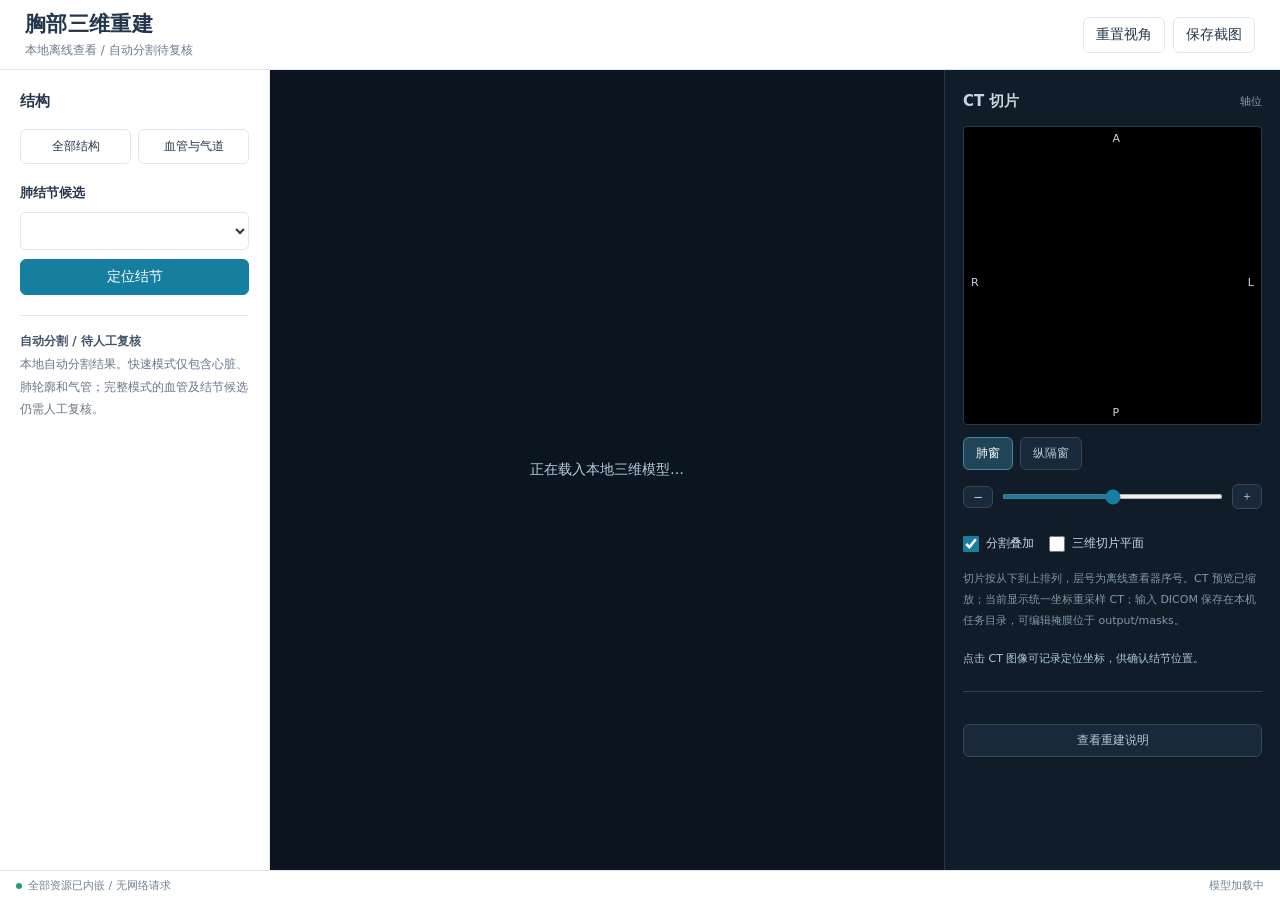
<file: workbench/assets/viewer.template.html>
<!doctype html>
<html lang="zh-CN">
<head>
<meta charset="utf-8">
<meta name="viewport" content="width=device-width,initial-scale=1">
<meta http-equiv="Content-Security-Policy" content="default-src 'none'; script-src 'unsafe-inline'; style-src 'unsafe-inline'; img-src data: blob:; connect-src 'none'; font-src 'none'; worker-src 'none'; base-uri 'none'; form-action 'none'">
<title>胸部三维重建 / 离线查看</title>
<style>
:root{font-family:"Microsoft YaHei UI","Microsoft YaHei",system-ui,sans-serif;color:#24364b;font-size:14px;--accent:#167e9f;--line:#e2e8ee;--muted:#6c7b8e;--navy:#0b1520}
*{box-sizing:border-box}body{margin:0;background:#f5f7fa;height:100vh;display:grid;grid-template-rows:70px minmax(0,1fr) 30px;overflow:hidden}button,input,select{font:inherit}button{border:1px solid var(--line);border-radius:6px;background:white;padding:8px 12px;color:inherit;cursor:pointer;transition:background .15s}button:hover{background:#eaf2f6}button:focus-visible,input:focus-visible,select:focus-visible{outline:2px solid #218ead;outline-offset:3px}button.active{background:#e7f4f8;border-color:#9dcbd9;color:#136982}button.primary{background:var(--accent);border-color:var(--accent);color:white}button.primary:hover{background:#11667f}button:disabled{opacity:.45;cursor:default}input[type=checkbox]{accent-color:var(--accent);width:16px;height:16px;cursor:pointer;margin:0}input[type=range]{accent-color:var(--accent);width:100%;margin:9px 0;height:5px;cursor:pointer}select{max-width:100%;width:100%;padding:9px 8px;border:1px solid var(--line);border-radius:5px;color:inherit;background:#fff}
header{display:flex;align-items:center;justify-content:space-between;padding:0 25px;border-bottom:1px solid var(--line);gap:12px;background:white}h1{font-size:21px;line-height:1.4;letter-spacing:.3px;margin:0;font-weight:650}.sub{font-size:12px;color:var(--muted);margin-top:3px}.header-actions{display:flex;gap:8px}main{display:grid;grid-template-columns:270px minmax(280px,1fr) 336px;min-height:0}aside{background:white;overflow:auto;padding:22px 20px;border-right:1px solid var(--line)}h2{font-size:15px;margin:0 0 17px;font-weight:650}h3{font-size:13px;margin:20px 0 10px;font-weight:650}.layer{padding:13px 0 12px;border-bottom:1px solid #eef1f5}.layer-top{display:flex;align-items:center;gap:9px}.layer-title{flex:1;font-size:13px;cursor:pointer;line-height:1.4}.dot{width:8px;height:8px;border-radius:50%;flex:none}.layer-value{font-size:11px;color:var(--muted);width:33px;text-align:right;font-variant-numeric:tabular-nums}.layer-range{padding-left:25px}.layer small{display:block;font-size:11px;color:var(--muted);padding:0 0 2px 25px}.preset-row{display:grid;grid-template-columns:1fr 1fr;gap:7px;margin-top:18px}.preset-row button{font-size:12px;padding:8px 5px}.focus-control{width:100%;margin-top:9px}.notice{font-size:12px;line-height:1.9;color:#66758a;border-top:1px solid var(--line);padding-top:14px;margin-top:20px}.notice strong{color:#425369;font-weight:600}.source-info{font-size:11px;color:#7b8796;line-height:1.8;margin-top:12px}.stage{position:relative;background:var(--navy);min-width:0;overflow:hidden}.render-host{position:absolute;inset:0}.render-host canvas{display:block;width:100%;height:100%;touch-action:none}.stage-toolbar{position:absolute;top:18px;left:18px;display:flex;gap:5px;z-index:2;flex-wrap:wrap;padding-right:10px}.stage-toolbar button{color:#bdcbd9;background:#142330;border-color:#30414f;font-size:12px;padding:7px 12px}.stage-toolbar button:hover,.stage-toolbar button.active{background:#243d4d;color:white;border-color:#6e98aa}.view-hint{position:absolute;left:20px;bottom:98px;color:#7891a4;font-size:11px;pointer-events:none}.picked{position:absolute;top:66px;left:20px;font-size:12px;color:#d2e3ec;pointer-events:none}.stage-bottom{position:absolute;bottom:18px;left:18px;right:18px;background:rgba(18,34,47,.94);border:1px solid #2d4151;border-radius:7px;padding:12px 15px;color:#b9c9d6;z-index:2;display:grid;grid-template-columns:auto 1fr auto;gap:14px;align-items:center;font-size:12px}.stage-bottom label{display:flex;align-items:center;gap:8px;white-space:nowrap}.stage-bottom output{font-variant-numeric:tabular-nums;min-width:58px;text-align:right}.stage-bottom input[type=range]{accent-color:#3aabc5}.axis{position:absolute;bottom:110px;right:17px;width:90px;height:90px;pointer-events:none}.loading{position:absolute;inset:0;display:flex;align-items:center;justify-content:center;color:#bacddc;background:var(--navy);z-index:3;font-size:14px}.loading.hidden{display:none}.loading.error{padding:40px;line-height:2}.ct-pane{background:#101c28;color:#c8d5df;overflow:auto;padding:22px 18px;border-left:1px solid #253442}.ct-head{display:flex;align-items:center;justify-content:space-between;margin-bottom:15px}.ct-head h2{margin:0}.ct-head span{font-size:11px;color:#8599aa}.ct-image-wrap{position:relative;background:#000;aspect-ratio:1;width:100%;border:1px solid #263b4b;border-radius:4px;overflow:hidden}.ct-image-wrap canvas{width:100%;height:100%;display:block}.direction{position:absolute;font-size:11px;color:#c9d5df;pointer-events:none}.dir-r{top:50%;left:7px}.dir-l{top:50%;right:7px}.dir-a{top:5px;left:50%}.dir-p{bottom:5px;left:50%}.window-buttons{display:flex;gap:7px;margin:12px 0}.ct-pane button{background:#182a39;color:#b7cad8;border-color:#334956;padding:7px 12px;font-size:12px}.ct-pane button:hover,.ct-pane button.active{background:#204558;color:#fff;border-color:#45839b}.ct-slider{display:grid;grid-template-columns:30px 1fr 30px;align-items:center;gap:9px;margin-top:14px}.ct-slider button{padding:3px 0}.slice-labels{display:flex;justify-content:space-between;margin-top:7px;font-size:11px;color:#90a4b5;font-variant-numeric:tabular-nums}.ct-options{display:flex;gap:15px;flex-wrap:wrap;font-size:12px;margin-top:19px}.ct-options label{display:flex;gap:7px;align-items:center}.ct-caption{font-size:11px;line-height:1.9;color:#8097aa;margin-top:17px}.candidate-info{margin-top:21px;padding-top:16px;border-top:1px solid #304251;font-size:12px;line-height:1.9;color:#a3bac9}.candidate-info strong{font-size:13px;color:#5ee8b1;font-weight:500}.details-button{width:100%;margin-top:16px}.modal{position:fixed;inset:0;background:rgba(0,0,0,.58);display:flex;align-items:center;justify-content:center;z-index:10;padding:20px}.modal[hidden]{display:none}.modal-content{background:white;width:650px;max-width:100%;max-height:85vh;overflow:auto;padding:27px 30px;border-radius:9px;line-height:1.9}.modal-content h2{margin-bottom:10px;font-size:19px}.modal-content p{font-size:13px;color:#53667b}.modal-content .close{float:right}.modal-content a{color:var(--accent)}footer{display:flex;align-items:center;justify-content:space-between;border-top:1px solid var(--line);padding:0 16px;background:white;color:#748395;font-size:11px;gap:10px}.status-dot{width:6px;height:6px;display:inline-block;border-radius:50%;background:#239d80;margin-right:6px}#toast{position:fixed;bottom:50px;left:50%;transform:translateX(-50%);background:#fff;color:#24364b;padding:11px 18px;border:1px solid #d5e0e7;border-radius:7px;box-shadow:0 5px 25px #0003;z-index:20;font-size:13px;display:none}.mobile-title{display:none}
@media(max-width:1100px){main{grid-template-columns:230px minmax(260px,1fr) 280px}aside{padding:18px 15px}.ct-pane{padding:20px 13px}.stage-toolbar{top:13px;left:12px}.stage-toolbar button{padding:7px 9px}.view-hint{max-width:180px;line-height:1.7}.stage-bottom{left:10px;right:10px;gap:8px;padding:12px 10px}}
@media(max-width:800px){body{height:auto;min-height:100vh;overflow:auto;display:block}header{height:74px;padding:0 16px}h1{font-size:18px}.sub{font-size:11px}.header-actions button{font-size:11px;padding:7px 9px}main{display:flex;flex-direction:column}.stage{order:0;height:65vh;min-height:430px}aside{order:1;border-right:0;padding:20px 18px;display:grid;grid-template-columns:1fr 1fr;column-gap:22px;overflow:visible}aside h2,aside .notice,aside .source-info{grid-column:1/-1}#layers{grid-column:1/-1;display:grid;grid-template-columns:1fr 1fr;column-gap:22px}.preset-row{align-self:end}.focus-section{margin-top:0}.notice{margin-top:18px}.ct-pane{order:2;padding:23px max(18px,calc((100vw - 440px)/2));overflow:visible}.ct-image-wrap{max-width:440px;margin:auto}.ct-head,.ct-slider,.slice-labels,.window-buttons,.ct-options,.candidate-info,.ct-caption,.details-button{max-width:440px;margin-left:auto;margin-right:auto}footer{min-height:45px;padding:10px 15px;flex-wrap:wrap}#axis{bottom:105px}.view-hint{bottom:95px}.stage-bottom{bottom:15px}.focus-section h3{margin-top:18px}.modal-content{padding:20px}.modal-content h2{font-size:17px}}
@media(prefers-reduced-motion:reduce){button{transition:none}}
</style>
<link rel="icon" href="data:,"></head>
<body>
<header><div><h1>胸部三维重建</h1><div class="sub">本地离线查看 / 自动分割待复核</div></div><div class="header-actions"><button id="reset">重置视角</button><button id="capture">保存截图</button></div></header>
<main>
<aside aria-label="结构控制">
 <h2>结构</h2><div id="layers"></div>
 <div class="preset-row"><button id="allPreset">全部结构</button><button id="vesselPreset">血管与气道</button></div>
 <div class="focus-section"><h3>肺结节候选</h3><select id="noduleSelect" aria-label="肺结节候选"></select><button id="focus" class="primary focus-control">定位结节</button></div>
 <div class="notice"><strong>自动分割 / 待人工复核</strong><br><span id="noticeDetail">本地自动分割结果。快速模式仅包含心脏、肺轮廓和气管；完整模式的血管及结节候选仍需人工复核。</span></div>
 <div class="source-info" id="sourceInfo"></div>
</aside>
<section class="stage" aria-label="交互式三维视图">
 <div class="render-host" id="renderHost"></div><div class="loading" id="loading">正在载入本地三维模型…</div>
 <div class="stage-toolbar"><button class="active" data-view="anterior">前面</button><button data-view="posterior">后面</button><button data-view="right">右侧</button><button data-view="superior">顶部</button></div>
 <div id="picked" class="picked"></div><div class="view-hint">拖动旋转 / 滚轮缩放 / 右键平移<br>点击模型查看结构名称</div><canvas id="axis" class="axis" width="180" height="180" aria-label="RAS方向指示"></canvas>
 <div class="stage-bottom"><label><input type="checkbox" id="clip">剖切上方</label><input type="range" id="clipRange" aria-label="剖切层位置"><output id="clipLabel"></output></div>
</section>
<section class="ct-pane" aria-label="CT重采样切片对照">
 <div class="ct-head"><h2>CT 切片</h2><span>轴位</span></div>
 <div class="ct-image-wrap"><canvas id="ctCanvas" width="384" height="384"></canvas><span class="direction dir-r">R</span><span class="direction dir-l">L</span><span class="direction dir-a">A</span><span class="direction dir-p">P</span></div>
 <div class="window-buttons"><button class="active" data-window="lung">肺窗</button><button data-window="soft">纵隔窗</button></div>
 <div class="ct-slider"><button id="prevSlice" aria-label="前一层">−</button><input type="range" id="sliceRange" aria-label="CT切片层号"><button id="nextSlice" aria-label="后一层">＋</button></div>
 <div class="slice-labels"><span id="sliceLabel"></span><span id="zLabel"></span></div>
 <div class="ct-options"><label><input type="checkbox" id="overlay" checked>分割叠加</label><label><input type="checkbox" id="ctPlane">三维切片平面</label></div>
 <div class="ct-caption">切片按从下到上排列，层号为离线查看器序号。CT 预览已缩放；当前显示统一坐标重采样 CT；输入 DICOM 保存在本机任务目录，可编辑掩膜位于 output/masks。</div>
 <div class="ct-caption" id="pointReadout" style="color:#afcbd9;user-select:text">点击 CT 图像可记录定位坐标，供确认结节位置。</div>
 <div class="candidate-info" id="candidateInfo"></div><button id="about" class="details-button">查看重建说明</button>
</section>
</main>
<footer><span><span class="status-dot"></span>全部资源已内嵌 / 无网络请求</span><span id="footerInfo">模型加载中</span></footer><div id="toast" role="status"></div>
<div id="modal" class="modal" hidden role="dialog" aria-modal="true" aria-labelledby="modalTitle"><div class="modal-content"><button class="close" id="closeModal">关闭</button><h2 id="modalTitle">重建说明</h2><p>模型来源于指定 CT 序列的自动分割，在本地 Python/VTK 中生成封闭表面并导出。所有结构使用同一患者 RAS 毫米坐标系，未以示意模型替代原始影像。</p><p id="methodDetails"></p><p>气道显示腔内区域，不能代表完整管壁。肺轮廓仅用于空间参照。肺动静脉由专门模型分别预测，细小分支可能遗漏、断裂或误分；结节候选与边界均未经临床人工确认，不能仅凭该三维页面做诊断或制定手术方案。</p><p>CT 切片采用固定肺窗（窗宽 1500 / 窗位 −600 HU）与纵隔窗（窗宽 400 / 窗位 40 HU）生成有损缩放预览；本试用版不生成 MRB；可在 Slicer 中导入 output/CT.nii.gz 和 masks/ 掩膜复核。表面网格经过平滑与简化，外观尺寸可能与原始掩膜略有差异。</p><p>此 HTML 内嵌 three.js、OrbitControls、网格和全部切片预览，可直接双击打开，无需安装 Node.js、运行服务器或连接互联网。页面不保存姓名或证件号，但三维模型与 CT 仍属于个人医学影像，请妥善保管。</p><p>方法：<a href="https://github.com/wasserth/TotalSegmentator" target="_blank" rel="noreferrer">TotalSegmentator</a> / <a href="https://slicer.readthedocs.io/en/v5.12.0/" target="_blank" rel="noreferrer">3D Slicer</a> / three.js / OrbitControls（MIT 许可）。这些说明链接仅在主动点击时打开。</p></div></div>
<script>/*__THREE__*/</script>
<script>/*__ORBIT__*/</script>
<script id="sceneData" type="application/json">__SCENE_DATA__</script>
<script id="ctData" type="application/json">__CT_DATA__</script>
<script>
'use strict';
const D=JSON.parse(document.getElementById('sceneData').textContent), C=JSON.parse(document.getElementById('ctData').textContent);
const $=id=>document.getElementById(id),state={slice:Math.floor(C.count/2),window:'lung',nodule:0,view:'anterior',overlay:true};
const meshes=[],rows=new Map(),modelById=new Map(),colors={heart:[232,110,102],airways:[245,204,110],arteries:[64,156,247],veins:[247,87,117],nodules:[74,237,171],lungs:[165,199,209]};
let renderer,scene,camera,controls,root,ctPlane,clipPlane,center,modelBounds,drawVersion=0,planeTexture=null;
const imageCache=new Map(),axisCanvas=$('axis'),axisContext=axisCanvas.getContext('2d');
function toast(message){$('toast').textContent=message;$('toast').style.display='block';clearTimeout(toast.timer);toast.timer=setTimeout(()=>$('toast').style.display='none',3000)}
function decode(str,Type){const raw=atob(str),a=new Uint8Array(raw.length);for(let i=0;i<raw.length;i++)a[i]=raw.charCodeAt(i);return new Type(a.buffer)}
function selectedNodule(){return D.nodules[state.nodule]||null}
function makeLayers(){
 const order=['heart','airways','arteries','veins','nodules','lungs'];
 for(const group of order){const models=D.models.filter(m=>m.group===group);if(!models.length)continue;
  const title={heart:'心脏',airways:(models[0].name||'气道'),arteries:'肺动脉',veins:'肺静脉',nodules:'肺结节候选',lungs:'肺轮廓'}[group],color=colors[group];
  const row=document.createElement('div');row.className='layer';
  row.innerHTML=`<div class="layer-top"><input type="checkbox" id="visible-${group}" checked aria-label="显示${title}"><span class="dot" style="background:rgb(${color})"></span><label class="layer-title" for="visible-${group}">${title}</label><output class="layer-value">${Math.round(models[0].opacity*100)}%</output></div><div class="layer-range"><input type="range" min="0" max="100" value="${Math.round(models[0].opacity*100)}" aria-label="${title}透明度"></div>${group==='nodules'?'<small>候选位置与边界待确认</small>':''}`;
  $('layers').append(row);const check=row.querySelector('[type=checkbox]'),range=row.querySelector('[type=range]');rows.set(group,{check,range,row});
  check.addEventListener('change',()=>{for(const m of meshes.filter(m=>m.userData.group===group))m.visible=check.checked;drawSlice()});
  range.addEventListener('input',()=>{row.querySelector('output').textContent=range.value+'%';for(const m of meshes.filter(m=>m.userData.group===group)){m.material.opacity=Number(range.value)/100;m.material.depthWrite=Number(range.value)>98}drawSlice()});
 }
 if(D.nodules.length){D.nodules.forEach((n,i)=>{const o=new Option(`候选 ${i+1} / 第 ${n.slice_k_0based+1} 层`,String(i));$('noduleSelect').add(o)})}else{$('noduleSelect').add(new Option('本模式无可选候选',''));$('noduleSelect').disabled=true;$('focus').disabled=true}
 $('sourceInfo').textContent=`${C.count} 层 CT / 512 × 512\n像素间距 ${D.source_geometry.spacing_xyz_mm[0].toFixed(3)} mm / 层距 ${Number(D.source_geometry.spacing_xyz_mm[2].toFixed(3))} mm`;
 $('sourceInfo').style.whiteSpace='pre-line';
}
function makeScene(){
 renderer=new THREE.WebGLRenderer({antialias:true,alpha:false,preserveDrawingBuffer:true});renderer.setPixelRatio(Math.min(devicePixelRatio,1.75));renderer.setClearColor(0x0b1520,1);renderer.outputColorSpace=THREE.SRGBColorSpace;renderer.localClippingEnabled=true;
 $('renderHost').append(renderer.domElement);scene=new THREE.Scene();
 scene.add(new THREE.HemisphereLight(0xd8efff,0x354253,1.65));const key=new THREE.DirectionalLight(0xffffff,2.1);key.position.set(180,250,400);scene.add(key);const fill=new THREE.DirectionalLight(0xa8d8ff,1);fill.position.set(-260,-180,80);scene.add(fill);
 modelBounds=new THREE.Box3();for(const m of D.models){const b=m.bounds_ras;modelBounds.expandByPoint(new THREE.Vector3(b[0],b[2],b[4]));modelBounds.expandByPoint(new THREE.Vector3(b[1],b[3],b[5]))}center=modelBounds.getCenter(new THREE.Vector3());root=new THREE.Group();root.position.copy(center).multiplyScalar(-1);scene.add(root);
 camera=new THREE.PerspectiveCamera(37,1,.1,4000);camera.up.set(0,0,1);controls=new THREE.OrbitControls(camera,renderer.domElement);controls.enableDamping=true;controls.dampingFactor=.1;controls.minDistance=8;controls.maxDistance=1800;controls.addEventListener('start',()=>{state.view='free';document.querySelectorAll('[data-view]').forEach(b=>b.classList.remove('active'))});
 clipPlane=new THREE.Plane(new THREE.Vector3(0,0,-1),0);
 for(const item of D.models){const g=new THREE.BufferGeometry();g.setAttribute('position',new THREE.BufferAttribute(decode(item.positions,Float32Array),3));g.setAttribute('normal',new THREE.BufferAttribute(decode(item.normals,Float32Array),3));g.setIndex(new THREE.BufferAttribute(decode(item.indices,Uint32Array),1));g.computeBoundingSphere();
  const material=new THREE.MeshStandardMaterial({color:new THREE.Color(...item.color),roughness:.53,metalness:.04,transparent:true,opacity:item.opacity,side:THREE.DoubleSide,depthWrite:item.opacity>.98});
  const mesh=new THREE.Mesh(g,material);mesh.name=item.name;mesh.userData={id:item.id,group:item.group};mesh.renderOrder=item.group==='lungs'?5:item.group==='heart'?3:1;root.add(mesh);meshes.push(mesh);modelById.set(item.id,mesh)
 }
 const sp=D.source_geometry.spacing_xyz_mm,org=D.source_geometry.origin_lps_mm;const pg=new THREE.PlaneGeometry(sp[0]*511,sp[1]*511);ctPlane=new THREE.Mesh(pg,new THREE.MeshBasicMaterial({side:THREE.DoubleSide,transparent:true,opacity:.85,depthWrite:false}));ctPlane.position.set(-(org[0]+sp[0]*255.5),-(org[1]+sp[1]*255.5),org[2]);ctPlane.scale.x=-1;ctPlane.visible=false;ctPlane.renderOrder=4;root.add(ctPlane);
 const totalTriangles=D.models.reduce((v,m)=>v+m.triangles,0);$('footerInfo').textContent=`${D.models.length} 个表面 / ${Math.round(totalTriangles/1000)}k 三角面 / RAS / mm`;
 function resize(){const r=$('renderHost').getBoundingClientRect();renderer.setSize(r.width,r.height,false);camera.aspect=r.width/r.height;camera.updateProjectionMatrix();const fit=overviewDistance();if(controls.target.length()<5&&camera.position.distanceTo(controls.target)<fit)camera.position.sub(controls.target).setLength(fit).add(controls.target)}new ResizeObserver(resize).observe($('renderHost'));resize();setView('anterior');
 renderer.domElement.addEventListener('webglcontextlost',e=>{e.preventDefault();toast('三维显卡上下文已暂停，请刷新页面重新载入')});
 let pointerStart;renderer.domElement.addEventListener('pointerdown',e=>{pointerStart=[e.clientX,e.clientY]});renderer.domElement.addEventListener('pointerup',e=>{if(!pointerStart||Math.hypot(e.clientX-pointerStart[0],e.clientY-pointerStart[1])>5)return;const r=renderer.domElement.getBoundingClientRect(),p=new THREE.Vector2((e.clientX-r.left)/r.width*2-1,-(e.clientY-r.top)/r.height*2+1),ray=new THREE.Raycaster();ray.setFromCamera(p,camera);const hits=ray.intersectObjects(meshes.filter(m=>m.visible&&m.userData.group!=='lungs'));$('picked').textContent=hits.length?hits[0].object.name:''});
 function frame(){requestAnimationFrame(frame);controls.update();renderer.render(scene,camera);drawAxis()}frame();window.__viewer={scene,camera,controls,meshes,state,renderer,center};$('loading').classList.add('hidden');
}
function overviewDistance(){const size=modelBounds.getSize(new THREE.Vector3()),tanHalf=Math.tan(THREE.MathUtils.degToRad(camera.fov)/2);return Math.max(Math.max(size.x,size.y,size.z)*1.9,Math.max(size.x,size.y)/(2*tanHalf*camera.aspect)*1.12)}
function setView(view){state.view=view;const distance=overviewDistance();const direction={anterior:[.07,1,.09],posterior:[0,-1,.08],right:[1,0,.06],superior:[0,.005,1]}[view];camera.position.set(...direction).normalize().multiplyScalar(distance);controls.target.set(0,0,0);camera.lookAt(controls.target);controls.update();document.querySelectorAll('[data-view]').forEach(b=>b.classList.toggle('active',b.dataset.view===view));$('picked').textContent=''}
function drawAxis(){const c=axisContext;c.clearRect(0,0,180,180);const q=camera.quaternion.clone().invert();const axes=[['R',new THREE.Vector3(1,0,0),'#ed9390'],['A',new THREE.Vector3(0,1,0),'#8cd7ba'],['S',new THREE.Vector3(0,0,1),'#8cbcf0']];for(const [name,v,color] of axes){v.applyQuaternion(q);c.beginPath();c.moveTo(90,90);c.lineTo(90+v.x*49,90-v.y*49);c.strokeStyle=color;c.lineWidth=3;c.stroke();c.fillStyle=color;c.font='23px sans-serif';c.textAlign='center';c.textBaseline='middle';c.fillText(name,90+v.x*67,90-v.y*67)}}
async function getImage(kind,k){const key=kind+':'+k;if(imageCache.has(key))return imageCache.get(key);const promise=new Promise((resolve,reject)=>{const img=new Image();img.onload=()=>resolve(img);img.onerror=()=>reject(new Error('无法解码内嵌 CT 预览'));img.src='data:image/'+(kind==='labels'?'png':'jpeg')+';base64,'+C[kind][k]});imageCache.set(key,promise);if(imageCache.size>30){const oldest=imageCache.keys().next().value;imageCache.delete(oldest)}return promise}
async function drawSlice(){const version=++drawVersion,k=state.slice;try{const [img,labels]=await Promise.all([getImage(state.window,k),getImage('labels',k)]);if(version!==drawVersion)return;const canvas=$('ctCanvas'),ctx=canvas.getContext('2d');ctx.clearRect(0,0,384,384);ctx.drawImage(img,0,0,384,384);
 if($('overlay').checked){const oc=document.createElement('canvas');oc.width=oc.height=384;const cx=oc.getContext('2d');cx.drawImage(labels,0,0);const data=cx.getImageData(0,0,384,384),p=data.data;for(let i=0;i<p.length;i+=4){const label=p[i],group=C.labelGroups[String(label)],control=rows.get(group);if(!group||!control||!control.check.checked){p[i+3]=0;continue}const color=colors[group];p[i]=color[0];p[i+1]=color[1];p[i+2]=color[2];p[i+3]=group==='nodules'?190:group==='lungs'?12:92}cx.putImageData(data,0,0);ctx.drawImage(oc,0,0)}
 const n=selectedNodule();if(n){const radius=Math.max(...n.bbox_mm)/2/D.source_geometry.spacing_xyz_mm[2];if(Math.abs(k-n.slice_k_0based)<=radius+2){const x=n.center_ijk[0]/512*384,y=n.center_ijk[1]/512*384;ctx.strokeStyle='#65ffbb';ctx.lineWidth=1.4;ctx.beginPath();ctx.arc(x,y,Math.max(8,Math.max(n.bbox_mm[0],n.bbox_mm[1])/2/D.source_geometry.spacing_xyz_mm[0]/512*384+4),0,Math.PI*2);ctx.stroke()}}
 const z=D.source_geometry.origin_lps_mm[2]+k*D.source_geometry.spacing_xyz_mm[2];$('sliceLabel').textContent=`第 ${k+1} / ${C.count} 层`;$('zLabel').textContent=`Z ${z.toFixed(2)} mm`;$('clipLabel').textContent=`${k+1} / ${C.count}`;$('sliceRange').value=k;$('clipRange').value=k;
 if(state.point&&state.point.k===k){const p=state.point,x=p.i/512*384,y=p.j/512*384;ctx.strokeStyle='#fff';ctx.lineWidth=1;ctx.beginPath();ctx.moveTo(x-9,y);ctx.lineTo(x+9,y);ctx.moveTo(x,y-9);ctx.lineTo(x,y+9);ctx.stroke()}
 if(ctPlane){if(planeTexture)planeTexture.dispose();planeTexture=new THREE.Texture(img);planeTexture.colorSpace=THREE.SRGBColorSpace;planeTexture.needsUpdate=true;ctPlane.material.map=planeTexture;ctPlane.material.needsUpdate=true;ctPlane.position.z=z;clipPlane.constant=z-center.z;for(const m of meshes)m.material.clippingPlanes=$('clip').checked?[clipPlane]:[]}
 }catch(e){toast(e.message);console.error(e)}}
function focusNodule(){const n=selectedNodule();if(!n)return;state.slice=n.slice_k_0based;drawSlice();const target=new THREE.Vector3(...n.center_ras_mm).sub(center);controls.target.copy(target);camera.position.copy(target).add(new THREE.Vector3(24,105,24));camera.lookAt(target);controls.update();const nod=rows.get('nodules');if(nod){nod.check.checked=true;nod.check.dispatchEvent(new Event('change'))}$('picked').textContent=n.name+' / 待确认';updateCandidate()}
function updateCandidate(){const n=selectedNodule();$('candidateInfo').innerHTML=n?`<strong>${n.name}</strong><br>候选中心：第 ${n.slice_k_0based+1} 层<br>分割包围盒：${n.bbox_mm.map(v=>v.toFixed(1)).join(' × ')} mm<br><span style="color:#839bab">包围盒由自动掩膜计算，不代表临床径线。<br>位置与边界尚待人工确认。</span>`:'本结果未列出结节候选（可能未运行结节模型或无模型候选），不能据此排除病灶。'}
function preset(vessels){for(const [g,control] of rows){control.check.checked=vessels?!['heart','lungs'].includes(g):true;control.check.dispatchEvent(new Event('change'))}if(!vessels){for(const item of D.models){const control=rows.get(item.group);control.range.value=Math.round(item.opacity*100);control.range.dispatchEvent(new Event('input'))}}}
function setup(){makeLayers();makeScene();for(const id of ['sliceRange','clipRange']){$(id).min=0;$(id).max=C.count-1;$(id).step=1;$(id).addEventListener('input',e=>{state.slice=Number(e.target.value);drawSlice()})}
 $('prevSlice').onclick=()=>{state.slice=Math.max(0,state.slice-1);drawSlice()};$('nextSlice').onclick=()=>{state.slice=Math.min(C.count-1,state.slice+1);drawSlice()};$('ctCanvas').addEventListener('wheel',e=>{e.preventDefault();state.slice=THREE.MathUtils.clamp(state.slice+(e.deltaY>0?1:-1),0,C.count-1);drawSlice()},{passive:false});
 for(const b of document.querySelectorAll('[data-window]'))b.onclick=()=>{state.window=b.dataset.window;document.querySelectorAll('[data-window]').forEach(v=>v.classList.toggle('active',v===b));drawSlice()};
 for(const b of document.querySelectorAll('[data-view]'))b.onclick=()=>setView(b.dataset.view);
 $('ctCanvas').style.cursor='crosshair';$('ctCanvas').addEventListener('click',e=>{const rect=$('ctCanvas').getBoundingClientRect();const i=Math.max(0,Math.min(511,Math.round((e.clientX-rect.left)/rect.width*512))),j=Math.max(0,Math.min(511,Math.round((e.clientY-rect.top)/rect.height*512)));state.point={i,j,k:state.slice};$('pointReadout').textContent=`定位点（未分割）：第 ${state.slice+1} 层，I=${i}，J=${j}；重采样图 ${C.sourceFiles[state.slice]}。可将这组坐标用于确认目标。`;drawSlice()});
 $('overlay').onchange=drawSlice;$('clip').onchange=drawSlice;$('ctPlane').onchange=()=>{ctPlane.visible=$('ctPlane').checked;drawSlice()};$('noduleSelect').onchange=()=>{state.nodule=Number($('noduleSelect').value);updateCandidate();focusNodule()};$('focus').onclick=focusNodule;$('reset').onclick=()=>{setView('anterior');$('clip').checked=false;drawSlice()};$('allPreset').onclick=()=>preset(false);$('vesselPreset').onclick=()=>preset(true);
 $('capture').onclick=()=>{renderer.render(scene,camera);const a=document.createElement('a');a.download='胸部三维重建.png';a.href=renderer.domElement.toDataURL('image/png');a.click();toast('已请求浏览器保存 PNG 截图')};
 $('about').onclick=()=>{$('modal').hidden=false;$('closeModal').focus()};$('closeModal').onclick=()=>{$('modal').hidden=true;$('about').focus()};$('modal').onclick=e=>{if(e.target===$('modal'))$('closeModal').click()};document.addEventListener('keydown',e=>{if(e.key==='Escape')$('closeModal').click();if(['INPUT','SELECT'].includes(document.activeElement.tagName))return;if(e.key==='ArrowRight')$('nextSlice').click();if(e.key==='ArrowLeft')$('prevSlice').click()});
 $('methodDetails').textContent=D.method_summary;
 if(D.nodules.length)state.slice=D.nodules[0].slice_k_0based;updateCandidate();drawSlice();window.__viewerReady=true;
}
try{setup()}catch(e){$('loading').classList.add('error');$('loading').textContent='三维模型载入失败：'+e.message+'。请使用启用 WebGL 的桌面 Edge 或 Chrome 打开。';console.error(e);window.__viewerError=String(e)}
</script>
</body>
</html>
</file>
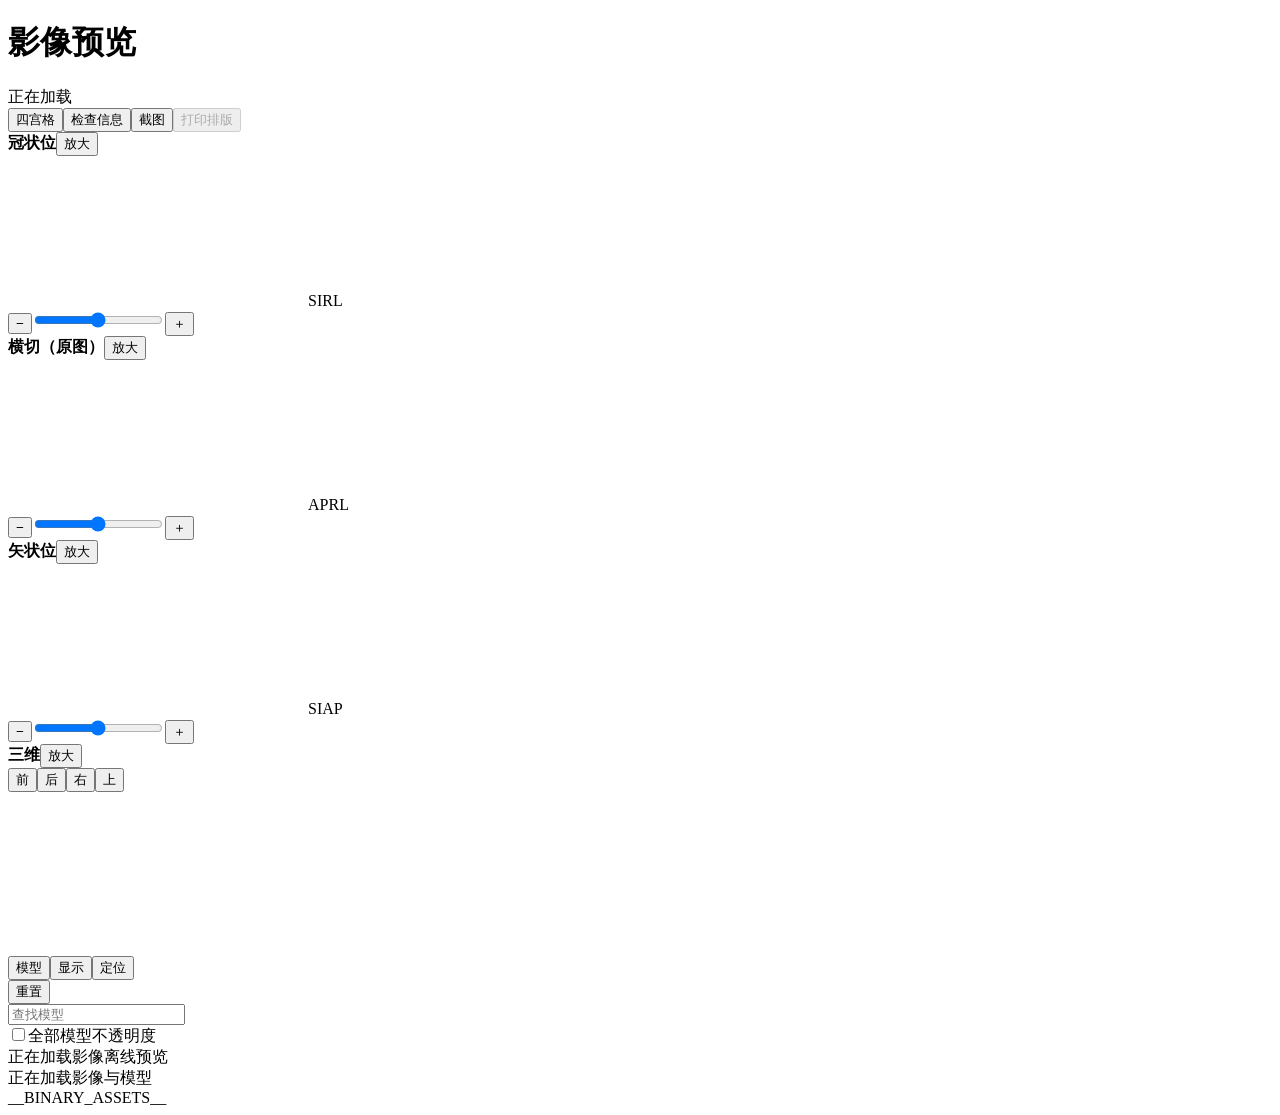
<file: workbench/assets/viewer.v2.template.html>
<!doctype html>
<html lang="zh-CN">
<head>
<meta charset="utf-8">
<meta name="viewport" content="width=device-width,initial-scale=1">
<meta http-equiv="Content-Security-Policy" content="default-src 'none'; script-src 'unsafe-inline'; style-src 'unsafe-inline'; img-src data: blob:; connect-src 'none'; font-src 'none'; worker-src 'none'; base-uri 'none'; form-action 'none'">
<link rel="icon" href="data:,">
<title>影像预览</title>
<style>__STYLE__</style>
</head>
<body>
<header>
 <h1>影像预览</h1><span id="summary">正在加载</span>
 <div class="header-actions"><button id="grid">四宫格</button><button id="about">检查信息</button><button id="capture">截图</button><button id="print-open" disabled>打印排版</button></div>
</header>
<main>
 <section id="workspace" aria-label="四宫格影像预览">
  <section class="panel" id="panel-coronal" data-view="coronal">
   <div class="panel-head"><strong>冠状位</strong><span class="position"></span><button class="expand" data-view="coronal" aria-label="放大冠状位">放大</button></div>
   <div class="image-host" title="滚轮翻层，右键拖动调窗"><canvas id="coronal" aria-label="冠状位图像"></canvas><span class="direction top">S</span><span class="direction bottom">I</span><span class="direction left">R</span><span class="direction right">L</span></div>
   <div class="slice-controls"><button class="prev" data-view="coronal" aria-label="冠状位前一层">−</button><input type="range" class="slice" data-view="coronal" aria-label="冠状位层面"><button class="next" data-view="coronal" aria-label="冠状位后一层">＋</button></div>
  </section>
  <section class="panel" id="panel-axial" data-view="axial">
   <div class="panel-head"><strong id="axial-title">横切（原图）</strong><span class="position"></span><button class="expand" data-view="axial" aria-label="放大横切原图">放大</button></div>
   <div class="image-host" title="滚轮翻层，右键拖动调窗"><canvas id="axial" aria-label="横切原图"></canvas><span class="direction top">A</span><span class="direction bottom">P</span><span class="direction left">R</span><span class="direction right">L</span></div>
   <div class="slice-controls"><button class="prev" data-view="axial" aria-label="横切前一层">−</button><input type="range" class="slice" data-view="axial" aria-label="横切原图层号"><button class="next" data-view="axial" aria-label="横切后一层">＋</button></div>
  </section>
  <section class="panel" id="panel-sagittal" data-view="sagittal">
   <div class="panel-head"><strong>矢状位</strong><span class="position"></span><button class="expand" data-view="sagittal" aria-label="放大矢状位">放大</button></div>
   <div class="image-host" title="滚轮翻层，右键拖动调窗"><canvas id="sagittal" aria-label="矢状位图像"></canvas><span class="direction top">S</span><span class="direction bottom">I</span><span class="direction left">A</span><span class="direction right">P</span></div>
   <div class="slice-controls"><button class="prev" data-view="sagittal" aria-label="矢状位前一层">−</button><input type="range" class="slice" data-view="sagittal" aria-label="矢状位层面"><button class="next" data-view="sagittal" aria-label="矢状位后一层">＋</button></div>
  </section>
  <section class="panel" id="panel-three" data-view="three">
   <div class="panel-head"><strong>三维</strong><span class="position" id="picked"></span><button class="expand" data-view="three" aria-label="放大三维">放大</button></div>
   <div id="renderHost" title="拖动旋转，滚轮缩放，右键平移"><div class="view-buttons"><button data-camera="anterior" title="前方视角">前</button><button data-camera="posterior" title="后方视角">后</button><button data-camera="right" title="右侧视角">右</button><button data-camera="superior" title="上方视角">上</button></div><canvas id="axis" width="160" height="160" aria-label="三维方向"></canvas></div>
  </section>
 </section>
 <aside aria-label="预览控制">
  <div class="control-bar"><div class="control-tabs" role="tablist" aria-label="预览控制分类"><button id="tab-models" role="tab" aria-selected="true" aria-controls="controls-models" data-controls="models">模型</button><button id="tab-display" role="tab" aria-selected="false" aria-controls="controls-display" data-controls="display" tabindex="-1">显示</button><button id="tab-position" role="tab" aria-selected="false" aria-controls="controls-position" data-controls="position" tabindex="-1">定位</button></div><button id="reset" class="quiet-button" title="重置视角与窗位">重置</button></div>
  <div class="control-feedback"><p id="render-notice" class="notice" role="status" hidden></p><button id="reload-three" hidden>重新加载预览</button></div>
  <div class="control-content">
   <section id="controls-models" role="tabpanel" aria-labelledby="tab-models">
    <input id="layer-search" type="search" placeholder="查找模型" aria-label="查找模型" autocomplete="off">
    <div class="layer-columns"><label><input id="layer-all" type="checkbox"><span id="layer-all-label">全部模型</span><output id="layer-count"></output></label><span>不透明度</span></div>
    <p id="models-status" class="notice" role="status" hidden></p><div id="layers"></div><p id="layer-empty" class="empty-state" hidden>未找到模型</p>
   </section>
   <section id="controls-display" role="tabpanel" aria-labelledby="tab-display" hidden>
    <section class="settings native-volume">
     <h2>三维显示</h2>
     <label class="field">显示方式<select id="ct-render-mode"><option value="surface">结构表面</option><option value="volume" selected>CT 容积渲染</option><option value="iso">CT 等值面</option></select></label>
     <div id="ct-volume-options">
      <div class="field-action"><label class="field">显示范围<select id="ct-scope"><option value="">全部影像</option></select></label><button id="ct-fit" title="适配当前显示范围">适配</button></div>
      <details class="advanced"><summary>灰度参数</summary><label class="field">灰度预设<select id="ct-preset"><option value="structures" disabled>按模型映射</option><option value="bone">骨骼</option><option value="soft">软组织</option><option value="vessels">血管</option><option value="airway">气道</option><option value="lung">肺组织</option><option value="nodule">低密度区域</option></select></label><div class="field-pair"><label class="field">阈值 HU<input id="ct-threshold" type="number" min="-1024" max="3000" value="220" step="10"></label><label class="field">映射宽度 HU<input id="ct-window" type="number" min="1" max="4000" value="700" step="10"></label></div><label class="field">不透明强度<input id="ct-density" type="range" min="0.01" max="5" value="2.2" step="0.01"></label><label class="check"><input id="ct-soft-light" type="checkbox" checked>柔和光照</label></details>
      <details class="advanced"><summary>渲染信息</summary><p id="ct-volume-info" class="technical"></p></details>
     </div>
     <label class="field" for="render-quality">显示质量<select id="render-quality"><option value="light">轻量</option><option value="balanced">标准</option><option value="full">完整表面</option></select></label>
     <label class="check"><input id="interaction-quality" type="checkbox" checked>旋转时降低画质</label>
     <div id="surface-controls"><label class="check sub-check"><input id="interaction-context" type="checkbox" checked>临时隐藏透明肺部模型</label><details class="advanced"><summary>渲染信息</summary><p id="render-stats" class="technical">按需绘制</p></details></div>
    </section>
    <section class="settings">
     <h2>CT 显示</h2><div class="presets"><button data-window="lung" class="active" aria-pressed="true">肺窗</button><button data-window="soft" aria-pressed="false">纵隔窗</button><button data-window="bone" aria-pressed="false">骨窗</button></div>
     <div class="field-pair"><label class="field">窗宽 HU<input type="number" id="ww" min="1" max="10000" value="1500"></label><label class="field">窗位 HU<input type="number" id="wl" min="-3000" max="10000" value="-600"></label></div>
     <div class="check-grid"><label class="check"><input type="checkbox" id="overlay">分割叠加</label><label class="check"><input type="checkbox" id="boundaries">分割边界</label><label class="check"><input type="checkbox" id="crosshair" checked>定位线</label><label class="check"><input type="checkbox" id="planes">三维切片平面</label><label class="check"><input type="checkbox" id="clip">按横切层面剖切</label></div>
    </section>
    <section class="settings playback">
     <div class="section-heading"><h2>旋转</h2><button id="auto-play" aria-pressed="false">播放旋转</button></div>
     <label class="check"><input id="rotation-momentum" type="checkbox">旋转动量</label>
     <label class="field range-field">旋转速度<output id="rotation-speed-value">10°/s</output><input id="rotation-speed" aria-label="旋转速度" type="range" min="1" max="60" value="10"></label>
     <label class="field">旋转中心<select id="rotation-center"><option value="view">视图中心</option><option value="model">模型中心</option><option value="focus">定位点</option></select></label>
     <div class="field-action"><button id="record-three" aria-pressed="false" disabled>录制三维</button><output id="record-status" class="muted" aria-live="polite"></output></div>
    </section>
   </section>
   <section id="controls-position" role="tabpanel" aria-labelledby="tab-position" hidden>
    <section class="settings">
     <h2>目标定位</h2><div class="field-action"><select id="target" aria-label="选择候选区域"><option value="">选择候选区域</option></select><button id="focus" disabled>定位</button></div>
     <div id="margin-controls" hidden><label class="check"><input type="checkbox" id="confirm">已核对目标，显示外扩参考</label><p id="margin-note" class="muted">仅为几何参考</p></div>
    </section>
    <section class="settings"><div class="section-heading"><h2>当前坐标</h2><button id="copy-focus">复制坐标</button></div><div id="coordinates" class="coordinates"></div><label class="check"><input id="focus-marker" type="checkbox">显示定位标记</label></section>
    <section class="settings"><div class="section-heading"><h2>人工标记</h2><button id="export-marks" disabled title="导出标记 JSON">导出</button></div><button id="mark" aria-pressed="false">添加标记</button><div id="marks"></div></section>
   </section>
  </div>
 </aside>
</main>
<footer><span id="status">正在加载影像</span><span id="resource-status">离线预览</span></footer>
<div id="loading">正在加载影像与模型</div>
<section id="print-composer" class="print-composer" aria-label="打印排版" hidden>
 <div class="print-heading"><h2>打印排版</h2><button id="print-close" type="button">关闭</button></div>
 <div class="print-actions"><button id="print-add" type="button">添加当前视角</button><span id="print-count">0 / 9</span></div>
 <div id="print-views" class="print-views"></div>
 <h3>页眉</h3><div class="print-fields">
  <label>机构名称<input id="print-institution" autocomplete="off" type="text" maxlength="80"></label>
  <label>机构标识<input id="print-logo" type="file" accept="image/png,image/jpeg,image/webp"></label>
  <label>患者姓名<input id="print-patient" autocomplete="off" type="text" maxlength="80"></label>
  <label>性别<input id="print-sex" autocomplete="off" type="text" maxlength="20"></label>
  <label>年龄<input id="print-age" autocomplete="off" type="text" maxlength="20"></label>
  <label>检查号<input id="print-id" autocomplete="off" type="text" maxlength="80"></label>
  <label>检查日期<input id="print-date" autocomplete="off" type="date"></label>
 </div><div class="print-actions"><button id="print-output" type="button" disabled>打印 A4</button><span id="print-message" role="status"></span></div>
</section>
<section id="print-sheet" aria-label="A4 打印页" hidden></section>
<dialog id="details"><div class="dialog-heading"><h2>检查信息</h2><button id="close-details">关闭</button></div><p id="source-info"></p><p id="method"></p><p>自动分割结果待人工复核。候选区域、肋骨编号与人工标记均不代表诊断结论。</p><p>横切图使用源 CT 像素；冠状位、矢状位按物理坐标重建。分割边界来自处理网格，并映射至源影像。</p><p>完整表面未经几何平滑或简化，轻量与标准表面用于浏览。柔和光照仅改变显示。</p><p>几何外扩参考不等同于手术安全切缘，不自动确定术式或可切除性。</p><p>肺段与骨折自动定位未配置专用模型。</p></dialog>
<script>__THREE__</script><script>__ORBIT__</script>__BINARY_ASSETS__<script id="sceneData" type="application/json">__SCENE_DATA__</script><script id="ctData" type="application/json">__CT_DATA__</script><script id="volumeRoiData" type="application/json">__VOLUME_ROIS__</script><script>__LOADER__</script><script>__UI__</script><script>__VOLUME_RENDERER__</script><script>__PERFORMANCE__</script><script>__INTERACTIONS__</script><script>__PLACEHOLDERS__</script><script>__PROGRESSIVE__</script><script>__APP__</script>
</body>
</html>
</file>
